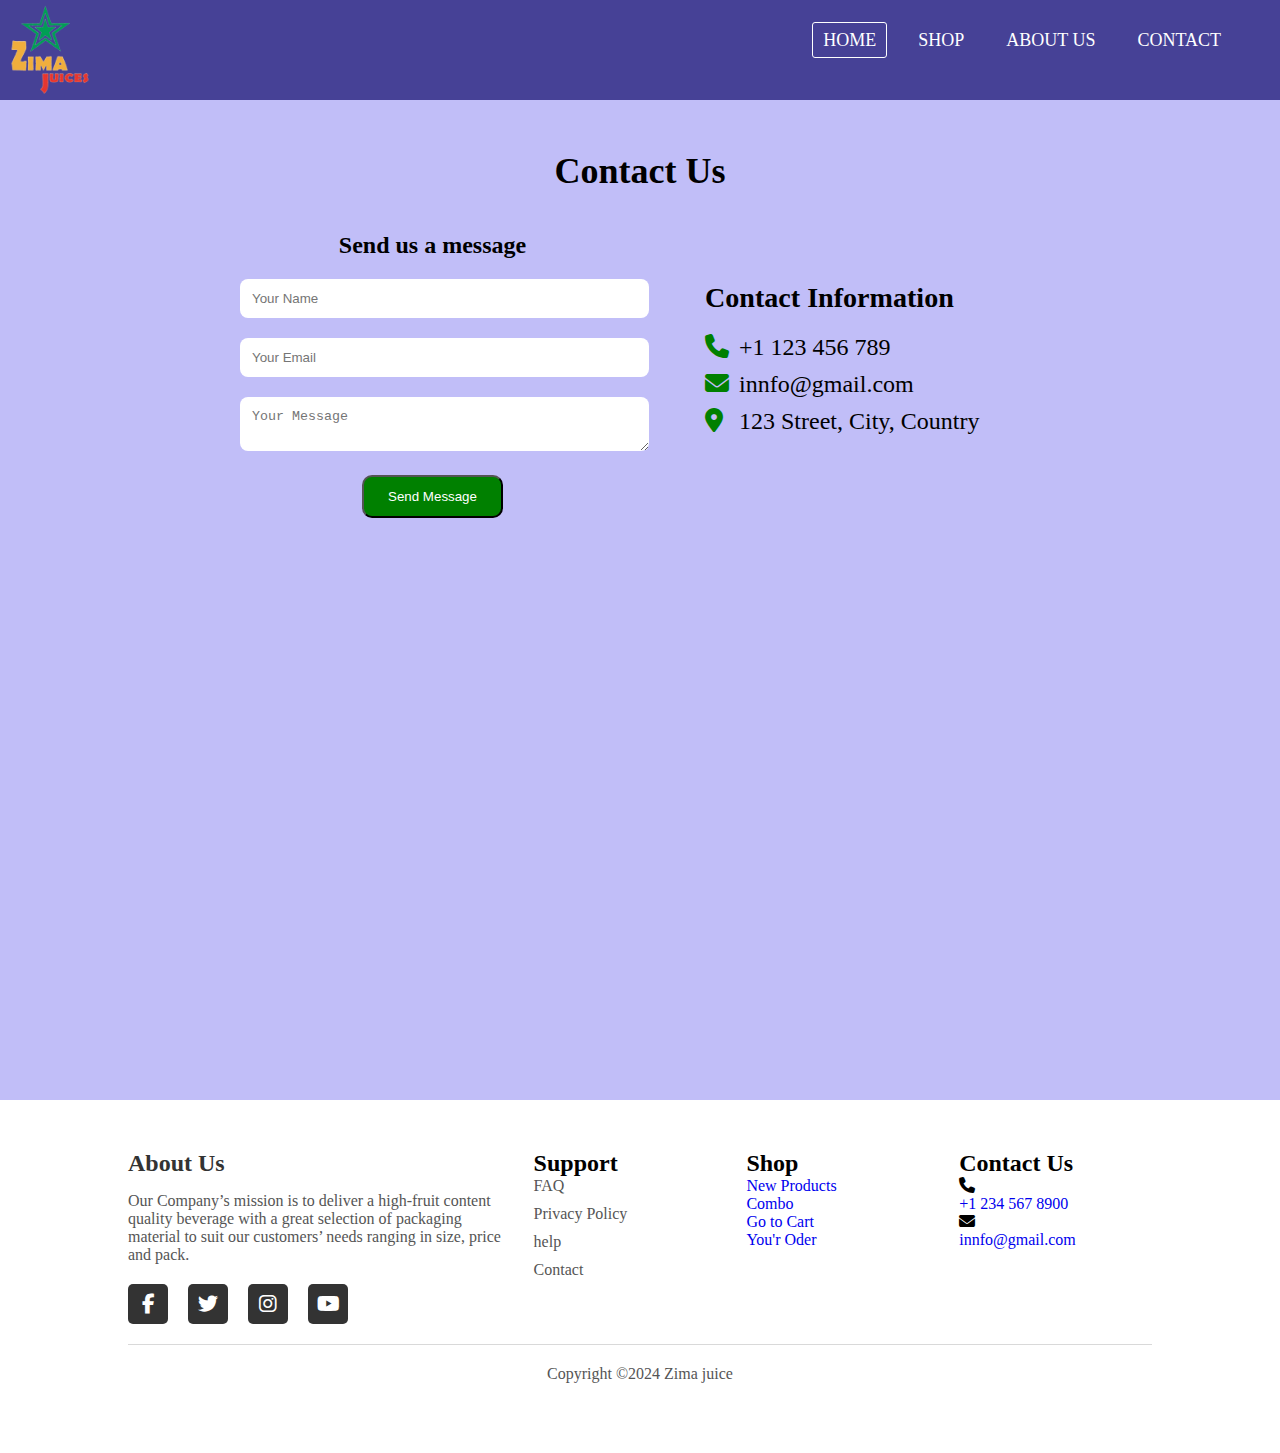
<file: contact.html>
<!DOCTYPE html>
<html>
  <head>
    <title>Contact Page</title>
    <meta charset="UTF-8" />
    <meta name="viewport" content="width=device-width, initial-scale=1.0" />
    <link href="css/main.css" rel="stylesheet" type="text/css" />
    <link
      rel="stylesheet"
      type="text/css"
      href="https://cdnjs.cloudflare.com/ajax/libs/font-awesome/6.4.0/css/all.min.css"
    />
  </head>
  <body>
    <nav class="main-nav">
      <label class="logo"><img src="images/logo.png" alt="logo" /></label>
      <ul id="menu">
        <li><a class="active" href="index.html">Home</a></li>
        <li><a href="product.html">Shop</a></li>
        <li><a href="#">About us</a></li>
        <li><a href="contact.html">Contact</a></li>
      </ul>
      <label id="icon">
        <i class="fa fa-bars" style="font-size: 24px"></i>
      </label>
    </nav>
    <section class="contact">
      <div class="container">
        <h2>Contact Us</h2>
        <div class="contact-wrapper">
          <div class="contact-form">
            <h3>Send us a message</h3>

            <form>
              <div class="form-group">
                <input type="text" name="name" placeholder="Your Name" />
              </div>
              <div class="form-group">
                <input type="email" name="email" placeholder="Your Email" />
              </div>
              <div class="form-group">
                <textarea name="message" placeholder="Your Message"></textarea>
              </div>
              <button type="submit">Send Message</button>
            </form>
          </div>
          <div class="contact-info">
            <h3>Contact Information</h3>
            <p><i class="fas fa-phone"></i>+1 123 456 789</p>
            <p><i class="fas fa-envelope"></i>innfo@gmail.com</p>
            <p>
              <i class="fas fa-map-marker-alt"></i>123 Street, City, Country
            </p>
          </div>
        </div>
      </div>
    </section>
    <footer>
      <div class="foot">
        <div class="us">
          <h2>About Us</h2>
          <p>
            Our Company’s mission is to deliver a high-fruit content quality
            beverage with a great selection of packaging material to suit our
            customers’ needs ranging in size, price and pack.
          </p>
          <ul class="sci">
            <li>
              <a href="#"><i class="fa-brands fa-facebook-f"></i></a>
            </li>
            <li>
              <a href="#"><i class="fa-brands fa-twitter"></i></a>
            </li>
            <li>
              <a href="#"><i class="fa-brands fa-instagram"></i></a>
            </li>
            <li>
              <a href="#"><i class="fa-brands fa-youtube"></i></a>
            </li>
          </ul>
        </div>
        <div class="links">
          <h2>Support</h2>
          <ul>
            <li><a href="#">FAQ</a></li>
            <li><a href="#">Privacy Policy</a></li>
            <li><a href="#">help</a></li>
            <li><a href="#">Contact</a></li>
          </ul>
        </div>
        <div class="quicklinks">
          <h2>Shop</h2>
          <ul>
            <li><a href="#">New Products</a></li>
            <li><a href="#">Combo</a></li>
            <li><a href="#">Go to Cart</a></li>
            <li><a href="#">You'r Oder</a></li>
          </ul>
        </div>
        <div class="quicklinks">
          <h2>Contact Us</h2>
          <ul class="info">
            <li>
              <span><i class="fa-solid fa-phone"></i></span>
              <p><a href="tel:+12345678900">+1 234 567 8900</a></p>
            </li>
            <li>
              <span><i class="fa-solid fa-envelope"></i></span>
              <p><a href="mailto:innfo@gmail.com">innfo@gmail.com</a></p>
            </li>
          </ul>
        </div>
      </div>
      <div class="copyrightText">
        <p>Copyright ©2024 Zima juice</p>
      </div>
    </footer>
    <script src="js/main.js"></script>
  </body>
</html>
</file>
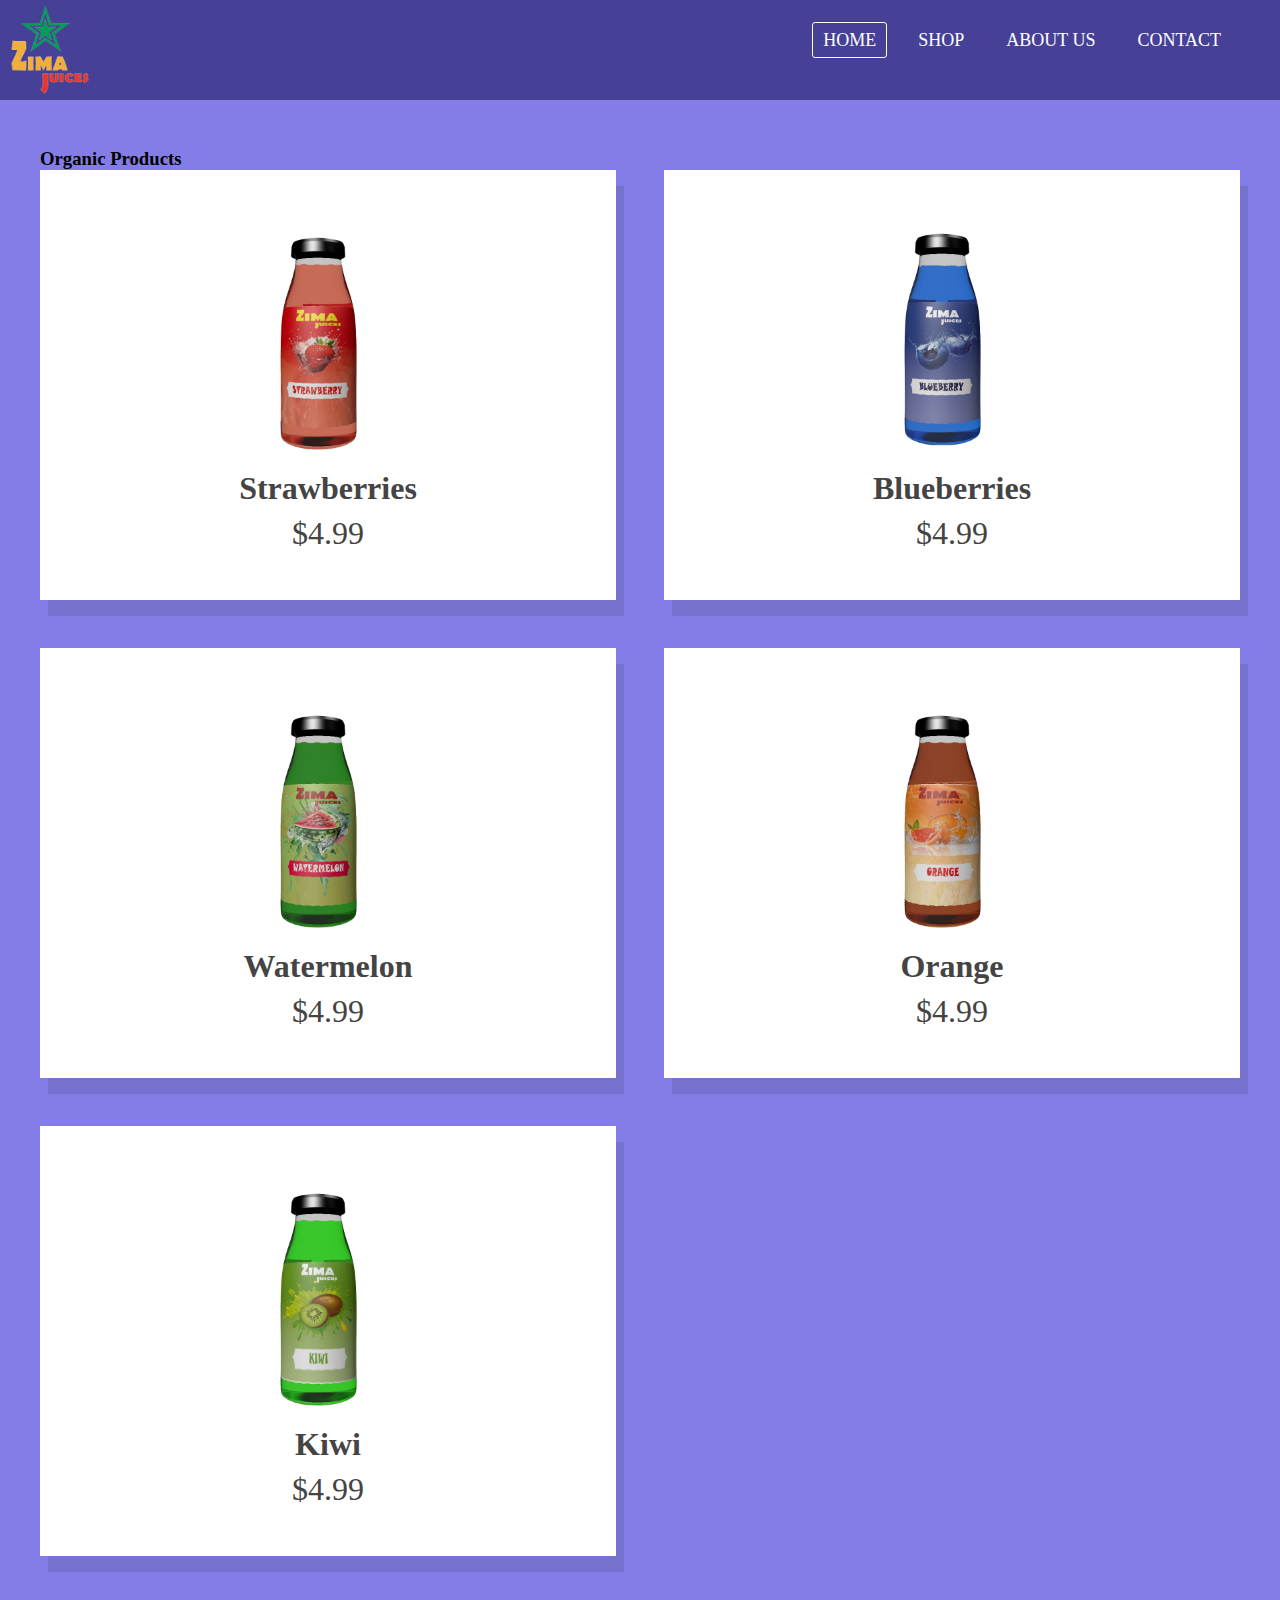
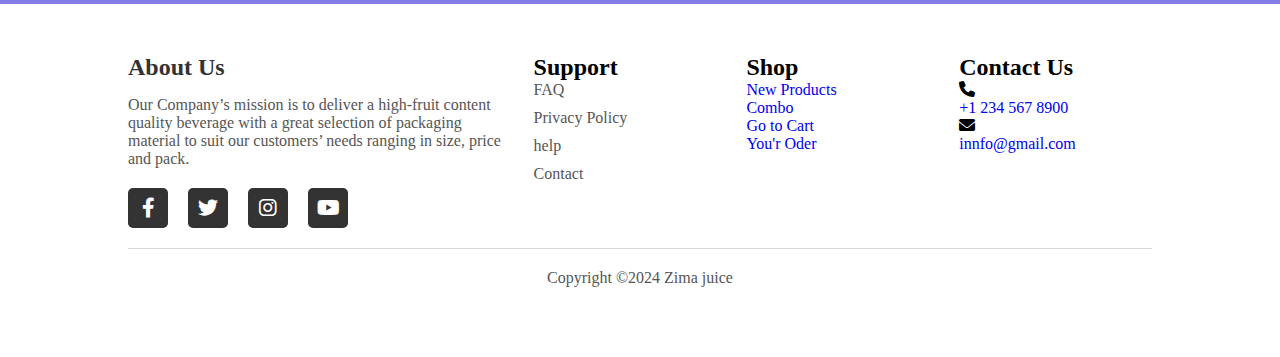
<file: product.html>
<!DOCTYPE html>
<html lang="en">
  <head>
    <meta charset="UTF-8" />
    <meta name="viewport" content="width=device-width, initial-scale=1.0" />
    <link
      rel="stylesheet"
      href="https://cdnjs.cloudflare.com/ajax/libs/font-awesome/6.0.0-beta3/css/all.min.css"
    />
    <link rel="stylesheet" href="css/main.css" />
    <title>Organic Products</title>
  </head>
  <body>
    <nav class="main-nav">
      <label class="logo"><img src="images/logo.png" alt="logo" /></label>
      <ul id="menu">
        <li><a class="active" href="index.html">Home</a></li>
        <li><a href="product.html">Shop</a></li>
        <li><a href="#">About us</a></li>
        <li><a href="contact.html">Contact</a></li>
      </ul>
      <label id="icon">
        <i class="fa fa-bars" style="font-size: 24px"></i>
      </label>
    </nav>
    <div class="holder">
      <h3 class="title">Organic Products</h3>
      <div class="products-container">
        <div class="product" data-name="p-1">
          <img src="images/1.png" alt="Strawberries" />
          <h3>Strawberries</h3>
          <div class="price">$4.99</div>
        </div>

        <div class="product" data-name="p-2">
          <img src="images/2.png" alt="Blueberries" />
          <h3>Blueberries</h3>
          <div class="price">$4.99</div>
        </div>

        <div class="product" data-name="p-3">
          <img src="images/3.png" alt="Watermelon" />
          <h3>Watermelon</h3>
          <div class="price">$4.99</div>
        </div>

        <div class="product" data-name="p-4">
          <img src="images/4.png" alt="Orange" />
          <h3>Orange</h3>
          <div class="price">$4.99</div>
        </div>

        <div class="product" data-name="p-5">
          <img src="images/5.png" alt="Kiwi" />
          <h3>Kiwi</h3>
          <div class="price">$4.99</div>
        </div>
      </div>
    </div>

    <div class="products-preview">
      <div class="preview" data-target="p-1">
        <i class="fas fa-times"></i>
        <img src="images/1.png" alt="Strawberries" />
        <h3>Strawberries</h3>
        <div class="stars">
          <i class="fas fa-star"></i>
          <i class="fas fa-star"></i>
          <i class="fas fa-star"></i>
          <i class="fas fa-star"></i>
          <i class="fas fa-star-half-alt"></i>
          <span>(250)</span>
        </div>
        <p>
          Fiber is one of the most important nutrients as it improves your
          digestive health. Strawberries are high in fiber, potassium,
          manganese, and vitamin C! So adding strawberries to your water will
          create a healthy and sweet drink
        </p>
        <div class="price">$4.99</div>
        <div class="buttons">
          <a href="#" class="buy">Buy Now</a>
          <a href="#" class="cart">Add to Cart</a>
        </div>
      </div>

      <div class="preview" data-target="p-2">
        <i class="fas fa-times"></i>
        <img src="images/2.png" alt="Blueberries" />
        <h3>Blueberries</h3>
        <div class="stars">
          <i class="fas fa-star"></i>
          <i class="fas fa-star"></i>
          <i class="fas fa-star"></i>
          <i class="fas fa-star"></i>
          <i class="fas fa-star-half-alt"></i>
          <span>(250)</span>
        </div>
        <p>
          Blueberry has an antioxidant activity which might help to reduce
          oxidative stress caused due to free reactive oxygen species in the
          brain.
        </p>
        <div class="price">$4.99</div>
        <div class="buttons">
          <a href="#" class="buy">Buy Now</a>
          <a href="#" class="cart">Add to Cart</a>
        </div>
      </div>

      <div class="preview" data-target="p-3">
        <i class="fas fa-times"></i>
        <img src="images/3.png" alt="Watermelon" />
        <h3>Watermelon</h3>
        <div class="stars">
          <i class="fas fa-star"></i>
          <i class="fas fa-star"></i>
          <i class="fas fa-star"></i>
          <i class="fas fa-star"></i>
          <i class="fas fa-star-half-alt"></i>
          <span>(250)</span>
        </div>
        <p>
          Watermelon is rich in an amino acid called citrulline that may help
          move blood through your body and can lower your blood pressure.
        </p>
        <div class="price">$4.99</div>
        <div class="buttons">
          <a href="#" class="buy">Buy Now</a>
          <a href="#" class="cart">Add to Cart</a>
        </div>
      </div>

      <div class="preview" data-target="p-4">
        <i class="fas fa-times"></i>
        <img src="images/4.png" alt="Orange" />
        <h3>Orange</h3>
        <div class="stars">
          <i class="fas fa-star"></i>
          <i class="fas fa-star"></i>
          <i class="fas fa-star"></i>
          <i class="fas fa-star"></i>
          <i class="fas fa-star-half-alt"></i>
          <span>(250)</span>
        </div>
        <p>
          Orange juice is packed with many nutritional benefits like
          carbohydrates, proteins, fibres, and minerals like iron, calcium,
          zinc, and sodium.
        </p>
        <div class="price">$4.99</div>
        <div class="buttons">
          <a href="#" class="buy">Buy Now</a>
          <a href="#" class="cart">Add to Cart</a>
        </div>

        <div class="preview" data-target="p-5">
          <i class="fas fa-times"></i>
          <img src="images/5.png" alt="Kiwi" />
          <h3>Kiwi</h3>
          <div class="stars">
            <i class="fas fa-star"></i>
            <i class="fas fa-star"></i>
            <i class="fas fa-star"></i>
            <i class="fas fa-star"></i>
            <i class="fas fa-star-half-alt"></i>
            <span>(250)</span>
          </div>
          <p>
            Combine sliced kiwi with bananas, grapes, yogurt and citrus juice.
            Top with granola for a crunchy treat.
          </p>
          <div class="price">$4.99</div>
          <div class="buttons">
            <a href="#" class="buy">Buy Now</a>
            <a href="#" class="cart">Add to Cart</a>
          </div>
        </div>
      </div>
    </div>
    <footer>
      <div class="foot">
        <div class="us">
          <h2>About Us</h2>
          <p>
            Our Company’s mission is to deliver a high-fruit content quality
            beverage with a great selection of packaging material to suit our
            customers’ needs ranging in size, price and pack.
          </p>
          <ul class="sci">
            <li>
              <a href="#"><i class="fa-brands fa-facebook-f"></i></a>
            </li>
            <li>
              <a href="#"><i class="fa-brands fa-twitter"></i></a>
            </li>
            <li>
              <a href="#"><i class="fa-brands fa-instagram"></i></a>
            </li>
            <li>
              <a href="#"><i class="fa-brands fa-youtube"></i></a>
            </li>
          </ul>
        </div>
        <div class="links">
          <h2>Support</h2>
          <ul>
            <li><a href="#">FAQ</a></li>
            <li><a href="#">Privacy Policy</a></li>
            <li><a href="#">help</a></li>
            <li><a href="#">Contact</a></li>
          </ul>
        </div>
        <div class="quicklinks">
          <h2>Shop</h2>
          <ul>
            <li><a href="#">New Products</a></li>
            <li><a href="#">Combo</a></li>
            <li><a href="#">Go to Cart</a></li>
            <li><a href="#">You'r Oder</a></li>
          </ul>
        </div>
        <div class="quicklinks">
          <h2>Contact Us</h2>
          <ul class="info">
            <li>
              <span><i class="fa-solid fa-phone"></i></span>
              <p><a href="tel:+12345678900">+1 234 567 8900</a></p>
            </li>
            <li>
              <span><i class="fa-solid fa-envelope"></i></span>
              <p><a href="mailto:innfo@gmail.com">innfo@gmail.com</a></p>
            </li>
          </ul>
        </div>
      </div>
      <div class="copyrightText">
        <p>Copyright ©2024 Zima juice</p>
      </div>
    </footer>
    <script src="https://code.jquery.com/jquery-3.6.0.min.js"></script>
    <script src="js/main.js"></script>
  </body>
</html>
</file>
<file: css/main.css>
/* Global Reset */
* {
  padding: 0;
  margin: 0;
  text-decoration: none;
  list-style: none;
}

body {
  font-family: Cambria, Cochin, Georgia, Times, "Times New Roman", serif;
  background: #847de7;
}

html {
  scroll-behavior: smooth;
}

nav {
  height: 100px;
  width: 100%;
  background: #464196;
  position: relative;
  z-index: 3;
  overflow: hidden;
}

.logo img {
  width: 100px;
}

nav ul {
  float: right;
  margin-right: 40px;
}

nav li {
  display: inline-block;
  margin: 0 8px;
  line-height: 80px;
}

nav a {
  color: white;
  font-size: 18px;
  text-transform: uppercase;
  border: 1px solid transparent;
  padding: 7px 10px;
  border-radius: 3px;
}

a.active,
a:hover {
  transition: 0.5s;
  border: 1px solid white;
}

nav #icon {
  color: white;
  font-size: 30px;
  line-height: 80px;
  float: right;
  margin-right: 40px;
  cursor: pointer;
  display: none;
}

@media (max-width: 1200px) {
  nav ul {
    margin-right: 20px;
  }
  nav a {
    font-size: 17px;
  }
}

@media (max-width: 768px) {
  nav #icon {
    display: block;
  }
  nav ul {
    position: fixed;
    width: 100%;
    height: 100vh;
    background: #4d4795;
    top: 100px;
    left: -100%;
    text-align: center;
    transition: all 0.5s;
  }
  nav li {
    display: block;
    margin: 50px 0;
    line-height: 30px;
  }
  nav a {
    font-size: 20px;
  }
  a.active,
  a:hover {
    border: none;
    color: rgb(222, 55, 55);
  }
  nav ul.show {
    left: 0;
  }
}

.hero {
  position: relative;
  height: 600px;
  overflow: hidden;
}

.hero-image img {
  position: absolute;
  object-fit: cover;
  object-position: bottom;
  top: 0;
  left: 0;
  width: 100%;
  height: 100%;
  z-index: -10;
}

.hero-content {
  position: absolute;
  top: 50%;
  left: 50%;
  transform: translate(-50%, -50%);
  text-align: center;
  color: #000000;
  z-index: 1;
}

.hero-content h1 {
  font-size: 4rem;
}

.hero-content p {
  font-size: 1.2rem;
  font-weight: bold;
  margin-top: 10px;
  margin-bottom: 40px;
}

.hero-button {
  display: inline-block;
  text-decoration: none;
  margin-bottom: -10%;
  font-size: 2rem;
  color: #fff;
  background-color: #464196;
  padding: 12px 35px;
  border-radius: 50px;
}

.hero-button:hover {
  background-color: #847de7;
}

@media screen and (max-width: 1200px) {
  .hero-content h1 {
    font-size: 3rem;
  }
  .hero-content p {
    font-size: 1rem;
    margin-bottom: 20px;
  }
}

@media screen and (max-width: 768px) {
  .hero {
    height: 400px;
  }
  .hero-image img {
    object-position: top;
  }
  .hero-content h1 {
    font-size: 2.5rem;
  }
  .hero-content p {
    font-size: 1rem;
    margin-bottom: 20px;
  }
}

@media screen and (max-width: 480px) {
  .hero {
    height: 300px;
  }
  .hero-image img {
    object-position: center;
  }
  .hero-content h1 {
    font-size: 2rem;
  }
  .hero-content p {
    font-size: 1rem;
  }
  .hero-button {
    font-size: 1.5rem;
    padding: 10px 15px;
  }
}

/* Favourites Section */

.favourites {
  font-size: 2.4rem;
  margin: 40px 80px;
  text-align: center;
}

.favourites h2 {
  margin-bottom: 40px;
}

.favourite-grid {
  display: grid;
  grid-template-columns: repeat(3, 1fr);
  grid-gap: 40px;
}

.favourite-item img {
  width: 100%;
  height: 60%;
}

.favourite-item h3 {
  font-size: 2rem;
  text-align: center;
}

.favourite-item p {
  font-size: 1.4rem;
  line-height: 1.2;
}

@media screen and (max-width: 1200px) {
  .favourites {
    margin: 40px 40px;
  }
  .favourite-grid {
    grid-template-columns: repeat(2, 1fr);
    grid-gap: 30px;
  }
}

@media screen and (max-width: 768px) {
  .favourites {
    font-size: 2rem;
    margin: 40px 20px;
  }
  .favourite-grid {
    grid-template-columns: 1fr;
    grid-gap: 20px;
  }
  .favourite-item img {
    width: 100%;
    height: 70%;
  }
}

@media screen and (max-width: 480px) {
  .favourites {
    font-size: 1.5rem;
    margin: 20px 10px;
  }
  .favourite-item img {
    height: auto;
  }
  .favourite-item h3 {
    font-size: 1.8rem;
  }
  .favourite-item p {
    font-size: 1.2rem;
  }
}

/* Contact Page */
.contact {
  min-height: 100vh;
  background-color: #c1bef8;
  padding: 50px;
  text-align: center;
}

.container {
  max-width: 800px;
  margin: 0 auto;
}

.container h2 {
  font-size: 36px;
  margin-bottom: 40px;
  color: #000000;
}

.contact-wrapper {
  display: grid;
  grid-template-columns: repeat(2, 1fr);
  grid-gap: 30px;
}

.contact-form h3 {
  font-size: 24px;
  margin-bottom: 20px;
  color: #000000;
}

.form-group {
  margin-bottom: 20px;
}

input,
textarea {
  width: 100%;
  padding: 12px;
  border-radius: 8px;
  border: none;
  background-color: #ffffff;
  color: #847de7;
}

input:focus,
textarea:focus {
  outline: none;
  box-shadow: 0 0 8px #bbb;
}

button {
  display: inline-block;
  padding: 12px 24px;
  background-color: green;
  color: #fff;
  border-radius: 10px;
}

button:hover {
  background-color: #61ab5a;
}

.contact-info {
  display: flex;
  flex-direction: column;
  align-items: start;
  font-size: 24px;
  margin: 50px;
  margin-bottom: 10px;
  color: black;
}

.contact-info h3 {
  margin-bottom: 20px;
}

.contact-info p {
  margin-bottom: 10px;
  color: black;
}

.contact i {
  color: green;
  margin-right: 10px;
  flex-shrink: 0;
  width: 24px;
  text-align: start;
}

@media screen and (max-width: 768px) {
  .container {
    padding: 20px;
  }
  .contact-wrapper {
    grid-template-columns: 1fr;
  }
}

@media screen and (max-width: 480px) {
  .contact h2 {
    font-size: 28px;
  }
  .contact-info {
    font-size: 20px;
  }
  .contact-form h3 {
    font-size: 20px;
  }
  input,
  textarea {
    padding: 10px;
  }
  button {
    padding: 10px 20px;
  }
}

/* Product Page */
.holder {
  max-width: 1200px;
  margin: 0 auto;
  padding: 3rem 2rem;
}

.holder.title {
  font-size: 3.2rem;
  color: #444;
  margin-bottom: 3rem;
  text-transform: uppercase;
  text-align: center;
}

.holder .products-container {
  display: grid;
  grid-template-columns: repeat(2, 1fr);
  gap: 3rem;
}

.holder .products-container .product {
  text-align: center;
  padding: 3rem 2rem;
  background: #fff;
  box-shadow: 0.5rem 1rem rgba(0, 0, 0, 0.1);
  outline-offset: -1.5rem;
  cursor: pointer;
}

.holder .products-container .product:hover {
  outline: 0.2rem solid #222;
  outline-offset: 0;
}

.holder .products-container .product img {
  height: 15rem;
}

.holder .products-container .product:hover img {
  transform: scale(0.9);
}

.holder .products-container .product h3 {
  padding: 0.5rem 0;
  font-size: 2rem;
  color: #444;
}

.holder .products-container .product:hover h3 {
  color: #27ae60;
}

.holder .products-container .product .price {
  font-size: 2rem;
  color: #444;
}

.products-preview {
  position: fixed;
  top: 0;
  left: 0;
  min-height: 100vh;
  width: 100%;
  background: rgba(0, 0, 0, 0.8);
  display: none;
  align-items: center;
  justify-content: center;
}

.products-preview .preview {
  display: none;
  padding: 2rem;
  margin-top: 5rem;
  text-align: center;
  background: #fff;
  position: relative;
  width: 28rem;
  height: 32rem;
}

.products-preview .preview.active {
  display: inline-block;
}

.products-preview .preview img {
  height: 15rem;
}

.products-preview .preview .fa-times {
  position: absolute;
  top: 1rem;
  right: 1.5rem;
  cursor: pointer;
  color: #444;
  font-size: 3rem;
}

.products-preview .preview h3 {
  color: #444;
  padding: 2rem 0;
  font-size: 2rem;
}

.products-preview .preview .stars {
  font-size: 0.7rem;
  padding: 0.2rem;
}

.products-preview .preview .stars i {
  color: #27ae60;
}

.products-preview .preview .stars span {
  color: #999;
}

.products-preview .preview p {
  line-height: 1.5;
  padding: 0.2rem 0;
  font-size: 0.8rem;
  color: #777;
}

.products-preview .preview .price {
  padding: 1.5rem 3;
  font-size: 2.5rem;
  color: #27ae60;
}

.products-preview .preview .buttons {
  display: flex;
  gap: 1.5rem;
  flex-wrap: wrap;
  margin-top: 1rem;
}

.products-preview .preview .buttons a {
  flex: 1 1 10rem;
  padding: 1rem;
  font-size: 1rem;
  color: #444;
  border: 0.2rem solid #444;
}

.products-preview .preview .buttons a.cart {
  background: #444;
  color: #fff;
}

.products-preview .preview .buttons a.cart:hover {
  background: #111;
}

.products-preview .preview .buttons a.buy:hover {
  background: #444;
  color: #fff;
}

@media (max-width: 1200px) {
  html {
    font-size: 55%;
  }
}

@media screen and (max-width: 768px) {
  .holder .products-container {
    grid-template-columns: 1fr;
    gap: 2rem;
  }

  .holder .products-container .product {
    padding: 2rem 1rem;
  }

  .holder .products-container .product img {
    height: 8rem;
  }

  .holder .products-container .product h3 {
    font-size: 1.6rem;
  }

  .holder .products-container .product .price {
    font-size: 1.6rem;
  }

  .products-preview .preview {
    width: 60%;
    max-height: 90vh;
    overflow-y: auto;
  }

  .products-preview .preview img {
    height: 12rem;
  }

  .products-preview .preview .buttons {
    flex-direction: column;
    gap: 1rem;
  }

  .products-preview .preview .buttons a {
    flex: 1;
    padding: 0.75rem;
    font-size: 0.875rem;
  }
}

@media (max-width: 480px) {
  .holder {
    max-width: 90%;
    padding: 1rem;
  }
  .holder .products-container {
    grid-template-columns: 1fr;
    gap: 1.5rem;
    padding: 0 1rem;
  }

  .products-preview .preview {
    width: 80%;
  }

  .products-preview .preview img {
    height: 8rem;
  }
}

/*Footer*/

footer {
  position: relative;
  width: 100%; /* Full width */
  padding: 50px 0; /* Adjust the top padding */
  background: #fff; /* Shared background color */
  box-sizing: border-box; /* Include padding in the element's total width and height */
}
footer .foot {
  width: 80%; /* Align the content width with the navbar content */
  margin: 0 auto; /* Center the footer content */
  display: grid;
  grid-template-columns: 2fr 1fr 1fr 1fr;
  grid-gap: 20px;
}
footer .foot .us h2 {
  position: relative;
  color: #333;
  font-weight: 600;
  margin-bottom: 15px;
}

footer .foot .us p {
  color: #555;
}

footer .foot .sci {
  margin-top: 20px;
  display: grid;
  grid-template-columns: repeat(4, 60px);
}

footer .foot .sci li {
  list-style: none;
}

footer .foot .sci li a {
  display: inline-block;
  width: 40px;
  height: 40px;
  background: #333;
  display: grid;
  text-align: center;
  align-content: center;
  text-decoration: none;
  border-radius: 5px;
}
footer .foot .sci li a i {
  color: #fff;
  font-size: 20px;
}

footer .foot .links {
  position: relative;
}

footer .foot .links ul li {
  list-style: none;
}

footer .foot .links ul li a {
  text-decoration: none;
  margin-bottom: 10px;
  display: inline-block;
  color: #555;
}

footer .foot .contact .info {
  position: relative;
}

footer .foot .contact .info li {
  display: grid;
  grid-template-columns: 30px 1fr;
  margin-bottom: 16px;
}

footer .foot .contact .info li span {
  color: #555;
  font-size: 20px;
}

footer .foot .contact .info li a {
  color: #555;
  text-decoration: none;
}

.copyrightText {
  width: 80%; /* Same width as .foot */
  margin: 20px auto 0 auto; /* Center it and add some space above */
  padding: 20px 0;
  text-align: center;
  color: #555;
  border-top: 1px solid rgba(0, 0, 0, 0.15); /* Optional: separate copyright with a top border */
}

@media (max-width: 1200px) {
  footer {
    padding: 40px 0;
  }

  footer .foot {
    width: 90%; /* Align with the navbar's padding */
    margin: 0 auto;
    grid-template-columns: repeat(2, 1fr);
    grid-gap: 20px;
  }

  .copyrightText {
    width: 90%;
    padding: 20px 0;
    margin-top: 20px;
  }
}

@media (max-width: 768px) {
  footer .foot {
    width: 90%; /* Align with the navbar's padding */
    margin: 0 auto;
    grid-template-columns: 1fr;
    grid-gap: 20px;
  }

  .copyrightText {
    width: 90%;
    padding: 20px 0;
    margin-top: 20px;
  }
}
</file>
